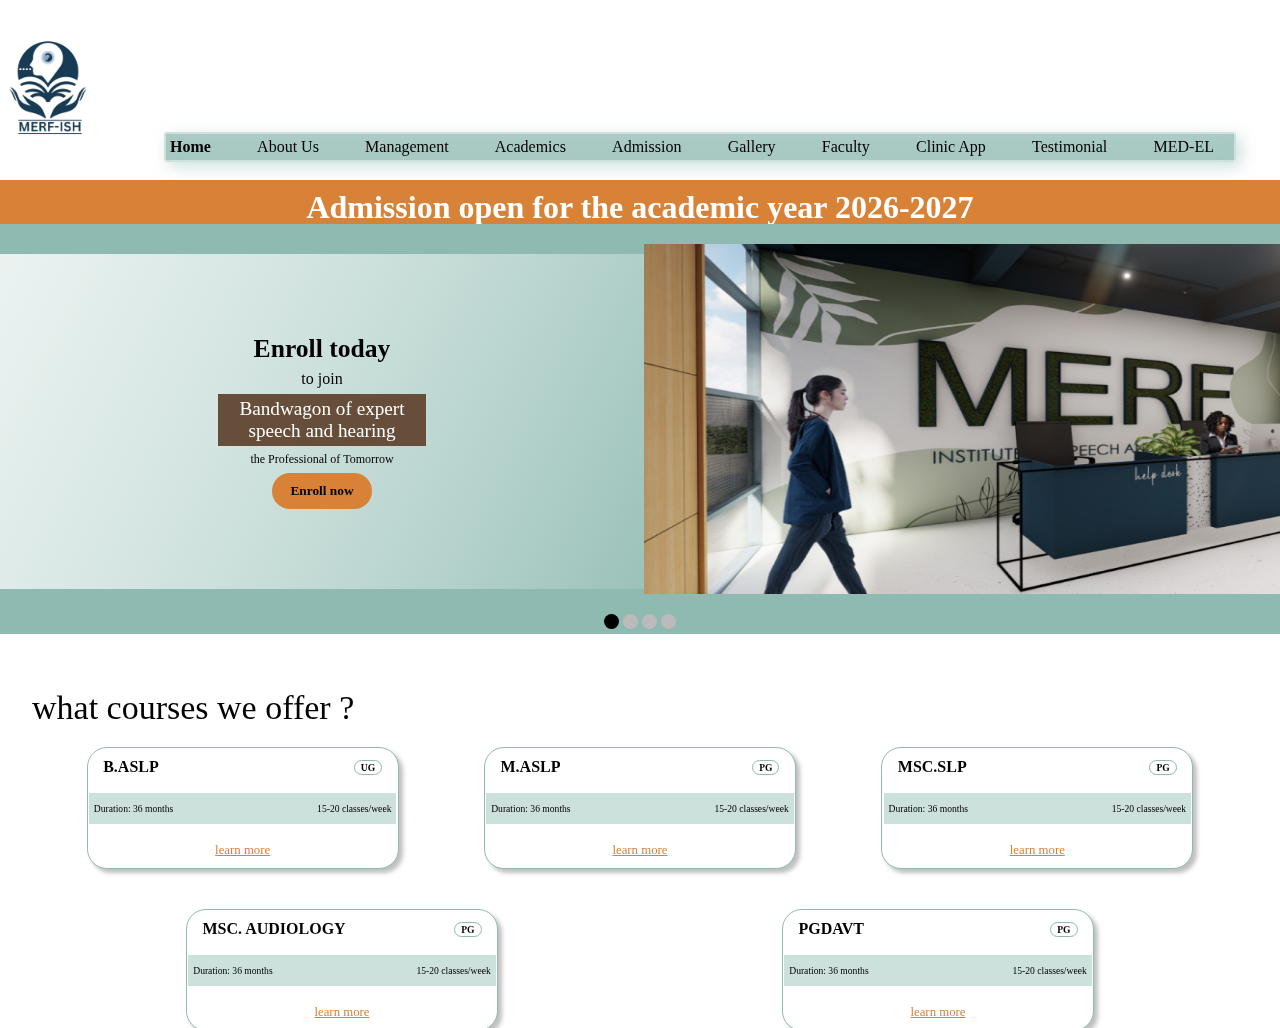
<file: index.html>
<!DOCTYPE html>
<html lang="en">

<head>
  <meta charset="UTF-8" />
  <meta name="viewport" content="width=device-width, initial-scale=1.0" />
  <title>Merf-ish</title>
  <link rel="stylesheet" href="./Style.css" />
</head>

<body class="container">
  <div class="header">
    <div class="header_logo">
      <img src="./merfsh-logo.png" alt="merf-isy logo" />
    </div>
    <div class="header_menu">
      <div class="header_options">
        <a href="#home" onclick="homeHandler('home')" class="header_btn header_active">home</a>
        <a href="#about" onclick="homeHandler('about')" class="header_btn">about us</a>
        <a href="#management" onclick="homeHandler('management')" class="header_btn">management</a>
        <a href="#academics" onclick="homeHandler('academics')" class="header_btn">academics</a>
        <a href="#admissions" onclick="homeHandler('admissions')" class="header_btn">admission</a>
        <a href="#gallery" onclick="homeHandler('gallery')" class="header_btn">gallery</a>
        <a href="#faculty" onclick="homeHandler('faculty')" class="header_btn">faculty</a>
        <a href="#clinic-app" onclick="homeHandler('clinicApp')" class="header_btn">clinic app</a>
        <a href="#testimonials" onclick="homeHandler('testimonials')" class="header_btn">Testimonial</a>
        <a href="#med-el" onclick="homeHandler('med-el')" class="header_btn">MED-EL</a>
      </div>
    </div>
    <div class="dropdown">
      <div class="menuBtn" id="menuBtn" onclick="menuDropDown(this)">
        <div class="bar1"></div>
        <div class="bar2"></div>
        <div class="bar3"></div>
      </div>
      <div id="myDropdown" class="dropdown-content">
        <a href="#home" onclick="homeHandler('home')" class="header_btn header_active">home</a>
        <a href="#about" onclick="homeHandler('about')" class="header_btn">about us</a>
        <a href="#management" onclick="homeHandler('management')" class="header_btn">management</a>
        <a href="#academics" onclick="homeHandler('academics')" class="header_btn">academics</a>
        <a href="#admissions" onclick="homeHandler('admissions')" class="header_btn">admission</a>
        <a href="#gallery" onclick="homeHandler('gallery')" class="header_btn">gallery</a>
        <a href="#faculty" onclick="homeHandler('faculty')" class="header_btn">faculty</a>
        <a href="#clinic-app" onclick="homeHandler('clinicApp')" class="header_btn">clinic app</a>
        <a href="#testimonials" onclick="homeHandler('testimonials')" class="header_btn">Testimonial</a>
        <a href="#med-el" onclick="homeHandler('med-el')" class="header_btn">MED-EL</a>
      </div>
    </div>
  </div>
  <!-- home -->
  <div class="main_body" id="home">

    <div class="body_banner_admission_open">
      <h1>
        Admission open for the academic year <span id="year_view"></span>
      </h1>
    </div>
    <div class="bgc_img_controller_div">
      <div class="background_img_scroll">
        <div class="slide_cards fade">
          <div class="card_info">
            <h1 style="font-size: 1.6rem; font-family: Poppins">
              Enroll today
            </h1>
            <span style="font-family: Poppins">to join</span>
            <div style="
                  background: rgba(102, 78, 59, 1);
                  font-size: 1.2rem;
                  width: 200px;
                  text-align: center;
                  color: white;
                  padding: 4px;
                ">
              <span>Bandwagon of expert speech and hearing</span>
            </div>
            <span style="font-size: 12px">the Professional of Tomorrow</span>
            <button class="button_style">Enroll now</button>
          </div>
          <div class="bg_img">
            <img src="./bg-logo.png" alt="background image" />
          </div>
        </div>
        <div class="slide_cards fade">
          <div class="card_info">a</div>
          <div class="bg_img">
            <img src="./college-admission-banner.jpg" alt="background image" />
          </div>
        </div>
        <div class="slide_cards fade">
          <div class="card_info">a</div>
          <div class="bg_img">
            <img src="./library-logo.jpg" alt="background image" />
          </div>
        </div>
        <div class="slide_cards fade">
          <div class="card_info">a</div>
          <div class="bg_img">
            <img src="./bg-logo.png" alt="background image" />
          </div>
        </div>
      </div>
      <div class="dots">
        <span class="dot" onclick="currentSlide(1)"></span>
        <span class="dot" onclick="currentSlide(2)"></span>
        <span class="dot" onclick="currentSlide(3)"></span>
        <span class="dot" onclick="currentSlide(4)"></span>
      </div>
    </div>

    <div class="courses">
      <h1 class="header_title">what courses we offer ?</h1>
      <div class="course_cards_group">
        <div class="course_cards_view">
          <div class="course_card">
            <div class="course_card_header">
              <span>B.Aslp</span>
              <span class="graduation_type">ug</span>
            </div>
            <div class="course_card_duration">
              <span>Duration: 36 months</span>
              <span>15-20 classes/week</span>
            </div>
            <div class="course_card_learnMore">
              <a href="#">learn more</a>
            </div>
          </div>

          <div class="course_card">
            <div class="course_card_header">
              <span>m.Aslp</span>
              <span class="graduation_type">pg</span>
            </div>
            <div class="course_card_duration">
              <span>Duration: 36 months</span>
              <span>15-20 classes/week</span>
            </div>
            <div class="course_card_learnMore">
              <a href="#">learn more</a>
            </div>
          </div>

          <div class="course_card">
            <div class="course_card_header">
              <span>msc.slp</span>
              <span class="graduation_type">pg</span>
            </div>
            <div class="course_card_duration">
              <span>Duration: 36 months</span>
              <span>15-20 classes/week</span>
            </div>
            <div class="course_card_learnMore">
              <a href="#">learn more</a>
            </div>
          </div>

          <div class="course_card">
            <div class="course_card_header">
              <span>Msc. Audiology</span>
              <span class="graduation_type">pg</span>
            </div>
            <div class="course_card_duration">
              <span>Duration: 36 months</span>
              <span>15-20 classes/week</span>
            </div>
            <div class="course_card_learnMore">
              <a href="#">learn more</a>
            </div>
          </div>

          <div class="course_card">
            <div class="course_card_header">
              <span>PGDAVT</span>
              <span class="graduation_type">pg</span>
            </div>
            <div class="course_card_duration">
              <span>Duration: 36 months</span>
              <span>15-20 classes/week</span>
            </div>
            <div class="course_card_learnMore">
              <a href="#">learn more</a>
            </div>
          </div>
        </div>
      </div>
    </div>

    <div class="experience_workers_count">
      <div>
        <span class="num" data-val="140">000</span>
        <span>Doctors at work</span>
      </div>
      <div>
        <span class="num" data-val="1400">000</span>
        <span>satisfied patients</span>
      </div>
      <div>
        <span class="num" data-val="500">000</span>
        <span>Bed facility</span>
      </div>
      <div>
        <span class="num" data-val="80">000</span>
        <span>available hospitals</span>
      </div>
    </div>

    <div class="clinical_service">
      <h1 class="header_title">Clinical Services</h1>
      <div class="clinical_service_view">
        <img src="./clinicalService.png" alt="Description of the image" />
        <div class="clinical_service_view_data">
          <span>Our clinical services are designed to cater to your unique
            healthcare needs with professionalism, expertise, and
            dedication.</span>
          <button class="button_style">More</button>
        </div>
      </div>
    </div>

    <div class="why_choose_merf_ish">
      <h1 class="header_title">why choose MERF-ISH ?</h1>
      <div class="reason_cards_group">
        <div class="reason_cards_view">
          <div class="reason_cards">
            <img src="./Vector.png" alt="Vector" />
            <span>One of the Leading Centers in the world for “Hearing
              Restoration”</span>
          </div>
          <div class="reason_cards">
            <img src="./ic_baseline-hearing.png" alt="ic_baseline-hearing" />
            <span>Biggest and most advanced hearing implant center in the
              world</span>
          </div>
          <div class="reason_cards">
            <img src="./Vector-nook&corner.png" alt="Vector-nook&corner" />

            <span>Extensive Out Reach Programme to serve the people in nook &
              corner of the state</span>
          </div>
          <div class="reason_cards">
            <img src="./file-icons_service-fabric.png" alt="Vector-nook&corner" />

            <span>Only Institute in India to be a member of HEARING Network</span>
          </div>
          <div class="reason_cards">
            <img src="./grommet-icons_user-expert.png" alt="Vector-nook&corner" />

            <span>Facilities and activities to network with International
              Experts</span>
          </div>
          <div class="reason_cards">
            <img src="./ri_group-line.png" alt="Vector-nook&corner" />
            <span>Experienced and Competent Faculty, who are passionate in
              Teaching</span>
          </div>
        </div>
      </div>
    </div>
    <div class="why_choose_merf_ish">
      <h1 class="header_title">Testimonials</h1>
      <div class="testimonial_view">
        <div class="testimonial_view_card">
          <div class="testmonial_image">
            <img src="./user_testimonial_1.png" alt="no" />
          </div>
          <div class='testimonial_content'>
            <div class="testimonial_content_about">
              <strong> Tychicus Dinakaran <br /><span>Speech And Language Pathologist, Al Maha Centre</span></strong>
              <a href="#">learn more</a>
            </div>
            <div class="testimonial_content_quote"><strong>“Come into the field if you have as strong Inner motivation
                to make a Difference”</strong></div>
          </div>
        </div>
        <div class="testimonial_view_card">
          <div class="testmonial_image">
            <img src="./user-2.png" alt="no" />
          </div>
          <div class='testimonial_content'>
            <div class="testimonial_content_about">
              <strong> Tychicus Dinakaran <br /><span>Speech And Language Pathologist, Al Maha Centre</span></strong>
              <a href="#">learn more</a>
            </div>
            <div class="testimonial_content_quote"><strong>“Come into the field if you have as strong Inner motivation
                to make a Difference”</strong></div>
          </div>
        </div>

        <button class="button_style">More Testimonials</button>

      </div>
    </div>
  </div> 
  <!-- about -->
<div class="main_body" id="about">about</div>
  <!-- management -->
  <div class="main_body " id="management">
    <div class="view_managements" id="view_managements" data-user="Mohan Kameswaran">
      <div class="banner_horizantal">
        <div class="banner_content" id="banner_content">
          <div class="banner_content_header">
            <h1 class="header_title">Dr. Mohan Kameswaran</h1>
            <span>(Founder)</span>
          </div>
          <p class="banner_content_about">
            &nbsp;&nbsp; &nbsp;&nbsp; &nbsp;&nbsp; &nbsp;&nbsp;<strong> Dr. MOHAN
              KAMESWARAN</strong> is a leading ENT Surgeon in India and a recipient of
            the “PADMASHRI” award from the Government of India in 2006. For
            his contribution in the field of ENT and the Hearing impaired, he
            was conferred “INDO-AUSTRALIAN AWARD FOR MERITORIOUS SERVICE’ by
            Indo-Australian Association, Chennai. He was honored by His
            Excellency, President of Srilanka for ‘PIONEERING THE COCHLEAR
            IMPLANT PROGRAM IN SRILANKA’.
              He was awarded with ‘AWARD FOR EXCELLENCE’ by His Excellency,
              The Governor of Kerala. He was also conferred ‘FOR THE SAKE OF
              HONOUR AWARD’ by Rotary Club of Madras Esplanade, Chennai.
              <br>
              &nbsp;&nbsp; &nbsp;&nbsp; &nbsp;&nbsp; &nbsp;&nbsp; Madras ENT Research Foundation hospital started by Dr.
              Mohan
              Kameswaran is one of the leading centers of ENT Practice and
              Research. For years it has been a Mecca for ENT & Audiology
              related education in India. Numerous students have passed
              through its portals. It has also served as a centre for higher
              learning for overseas surgeons and audiologists. Dr. Mohan
              Kameswaran is one of the key figures in revolutionizing social
              awareness towards deafness in India. He has had an exemplary
              academic record throughout and starting an academic institution
              of repute was a natural course of action by this Stalwart. Hence
              starting MERF Institute of Speech and Hearing was the extension
              of vision envisaged by Dr. Mohan Kameswaran.
            
          </p>
        </div>
        <div class="banner_profile">
          <img src="./mohan-chairman" alt="" />
          <!-- <span class="name_under_image">(Dr. Mohan Kameswaran)</span> -->
        </div>
      </div>
    </div>

    <div class="view_managements" id="view_managements" data-user="Kameswaran">
      <div class="banner_horizantal">
        <div class="banner_content" id="banner_content">
          <div class="banner_content_header">
            <h1 class="header_title">Mrs. indira M. Kameswaran</h1>
            <span>(Founder Director)</span>
          </div>
          <p class="banner_content_about">
            &nbsp;&nbsp; &nbsp;&nbsp; &nbsp;&nbsp; &nbsp;&nbsp; <strong>Dr. MOHAN
              KAMESWARAN</strong> is a leading ENT Surgeon in India and a recipient of
            the “PADMASHRI” award from the Government of India in 2006. For
            his contribution in the field of ENT and the Hearing impaired, he
            was conferred “INDO-AUSTRALIAN AWARD FOR MERITORIOUS SERVICE’ by
            Indo-Australian Association, Chennai. He was honored by His
            Excellency, President of Srilanka for ‘PIONEERING THE COCHLEAR
            IMPLANT PROGRAM IN SRILANKA’.
              He was awarded with ‘AWARD FOR EXCELLENCE’ by His Excellency,
              The Governor of Kerala. He was also conferred ‘FOR THE SAKE OF
              HONOUR AWARD’ by Rotary Club of Madras Esplanade, Chennai.
              <br>
              &nbsp;&nbsp; &nbsp;&nbsp; &nbsp;&nbsp; &nbsp;&nbsp; Madras ENT Research Foundation hospital started by Dr.
              Mohan
              Kameswaran is one of the leading centers of ENT Practice and
              Research. For years it has been a Mecca for ENT & Audiology
              related education in India. Numerous students have passed
              through its portals. It has also served as a centre for higher
              learning for overseas surgeons and audiologists. Dr. Mohan
              Kameswaran is one of the key figures in revolutionizing social
              awareness towards deafness in India. He has had an exemplary
              academic record throughout and starting an academic institution
              of repute was a natural course of action by this Stalwart. Hence
              starting MERF Institute of Speech and Hearing was the extension
              of vision envisaged by Dr. Mohan Kameswaran.
          
          </p>
        </div>
        <div class="banner_profile">
          <img src="./indira-director-founder.jpg" alt="" />
          <!-- <span class="name_under_image">(Mrs. Indiran <br>M. Kameswaran)</span> -->
        </div>
      </div>
    </div>
    <div class="view_managements" id="view_managements" data-user="ANAND KUMAR">
      <div class="banner_horizantal">
        <div class="banner_content" id="banner_content">
          <div class="banner_content_header">
            <h1 class="header_title">Dr. R.S. Anand kumar</h1>
            <span>(Founder Director)</span>
          </div>
          <p class="banner_content_about">
            &nbsp;&nbsp; &nbsp;&nbsp; &nbsp;&nbsp; &nbsp;&nbsp;<strong>Dr. R.S. ANAND KUMAR,B.Sc, MS, DLO</strong> has over 30 yrs
            experience in ENT and Head & Neck surgery. He is a Senior ENT consultant and his interests are in the field
            of Cochlear implantation, Laser surgery, Endoscopic sinus surgery and Skull base surgery. He has conducted
            several workshops, camps. Being the Academic Director, he directs the postgraduate program of training for
            doctors at Madras ENT Research Foundation (P) Ltd.
            </span>
          </p>
        </div>
        <div class="banner_profile">
          <img src="./anand-director-founder.jpg" alt="" />
          <!-- <span class="name_under_image">(Mrs. Indiran <br>M. Kameswaran)</span> -->
        </div>
      </div>
    </div>

    <div class="view_managements" id="view_managements" data-user="JAGANNATH">
      <div class="banner_horizantal">
        <div class="banner_content" id="banner_content">
          <div class="banner_content_header">
            <h1 class="header_title">Dr. M. jagannath</h1>
            <span>(Founder)</span>
          </div>
          <p class="banner_content_about">
            &nbsp;&nbsp; &nbsp;&nbsp; &nbsp;&nbsp; &nbsp;&nbsp;<strong>Dr. M. JAGANNATH,MD, DA</strong> has more than 30 years experience
            in the field of Anesthesia.His interest is in the field of anesthesia for Cochlear Implantation for deaf
            children. He has maximum number of such cases to his credit, the highest in the country. He is also the
            first to anaesthetize a patient for “Brain Stem Implant” in Chennai, which was the first of its kind in
            South East Asia. He heads the Dept. of Anesthesia at Madras ENT Research Foundation (P) Ltd.


            </span>
          </p>
        </div>
        <div class="banner_profile">
          <img src="./jagannath-founder-director.jpg" alt="" />
          <!-- <span class="name_under_image">(Dr. Mohan Kameswaran)</span> -->
        </div>
      </div>
    </div>

   
  </div>
  <div class="main_body" id="academics">academics</div>
  <div class="main_body" id="admissions">admissions</div>
  <div class="main_body" id="gallery">gallery</div>
  <div class="main_body" id="faculty">faculty</div>
  <div class="main_body" id="clinic-app">clinicApp</div>
  <div class="main_body" id="testimonials">testimonials</div>
  <div class="main_body" id="med-el">medel</div>
</body>
<script src="./index.js"></script>
<script src="./header.js"></script>

</html>
</file>
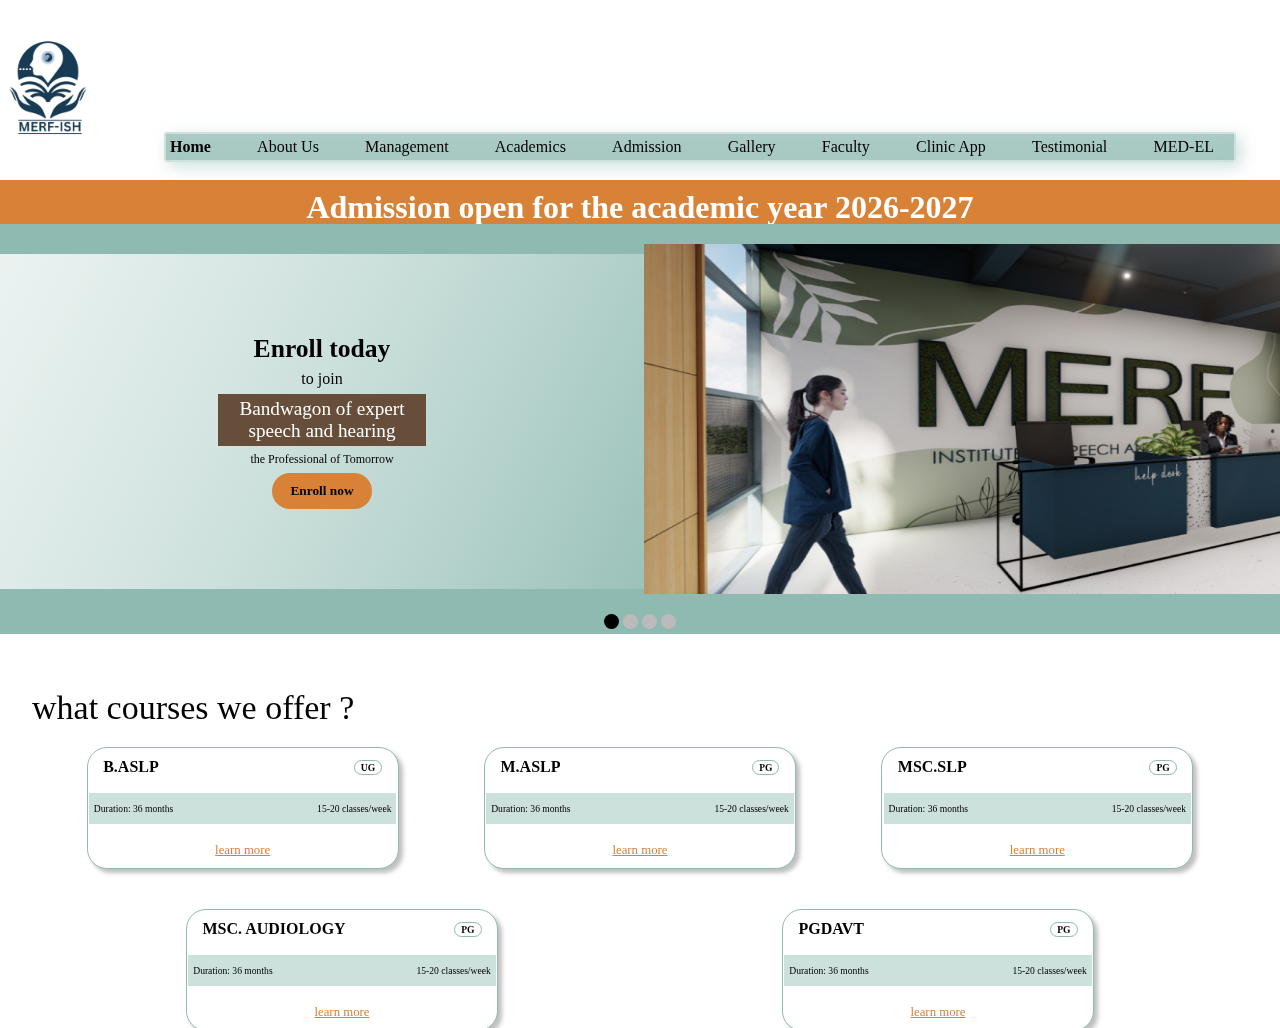
<file: html/index.html>
<!DOCTYPE html>
<html lang="en">

<head>
  <meta charset="UTF-8" />
  <meta name="viewport" content="width=device-width, initial-scale=1.0" />
  <title>Merf-ish</title>
  <link rel="stylesheet" href="../css/Style.css" />
</head>

<body class="container">
  <div class="header">
    <div class="header_logo">
      <img src="../assets/merfsh-logo.png" alt="merf-isy logo" />
    </div>
    <div class="header_menu">
      <div class="header_options">
        <a href="#" onclick="homeHandler('home')" class="header_btn header_active">home</a>
        <a href="#" onclick="homeHandler('about')" class="header_btn">about us</a>
        <a href="#" onclick="homeHandler('management')" class="header_btn">management</a>
        <a href="#" onclick="homeHandler('academics')" class="header_btn">academics</a>
        <a href="#" onclick="homeHandler('admissions')" class="header_btn">admission</a>
        <a href="#" onclick="homeHandler('gallery')" class="header_btn">gallery</a>
        <a href="#" onclick="homeHandler('faculty')" class="header_btn">faculty</a>
        <a href="#" onclick="homeHandler('clinicApp')" class="header_btn">clinic app</a>
        <a href="#" onclick="homeHandler('testimonials')" class="header_btn">Testimonial</a>
        <a href="#" onclick="homeHandler('med-el')" class="header_btn">MED-EL</a>
      </div>
    </div>
    <div class="dropdown">
      <div class="menuBtn" id="menuBtn" onclick="menuDropDown(this)">
        <div class="bar1"></div>
        <div class="bar2"></div>
        <div class="bar3"></div>
      </div>
      <div id="myDropdown" class="dropdown-content">
        <a href="#" onclick="homeHandler('home')" class="header_btn header_active">home</a>
        <a href="#" onclick="homeHandler('about')" class="header_btn">about us</a>
        <a href="#" onclick="homeHandler('management')" class="header_btn">management</a>
        <a href="#" onclick="homeHandler('academics')" class="header_btn">academics</a>
        <a href="#" onclick="homeHandler('admissions')" class="header_btn">admission</a>
        <a href="#" onclick="homeHandler('gallery')" class="header_btn">gallery</a>
        <a href="#" onclick="homeHandler('faculty')" class="header_btn">faculty</a>
        <a href="#" onclick="homeHandler('clinicApp')" class="header_btn">clinic app</a>
        <a href="#" onclick="homeHandler('testimonials')" class="header_btn">Testimonial</a>
        <a href="#" onclick="homeHandler('med-el')" class="header_btn">MED-EL</a>
      </div>
    </div>
  </div>
  <!-- home -->
  <div class="main_body" id="home">

    <div class="body_banner_admission_open">
      <h1>
        Admission open for the academic year <span id="year_view"></span>
      </h1>
    </div>
    <div class="bgc_img_controller_div">
      <div class="background_img_scroll">
        <div class="slide_cards fade">
          <div class="card_info">
            <h1 style="font-size: 1.6rem; font-family: Poppins">
              Enroll today
            </h1>
            <span style="font-family: Poppins">to join</span>
            <div style="
                  background: rgba(102, 78, 59, 1);
                  font-size: 1.2rem;
                  width: 200px;
                  text-align: center;
                  color: white;
                  padding: 4px;
                ">
              <span>Bandwagon of expert speech and hearing</span>
            </div>
            <span style="font-size: 12px">the Professional of Tomorrow</span>
            <button class="button_style">Enroll now</button>
          </div>
          <div class="bg_img">
            <img src="../assets/bg-logo.png" alt="background image" />
          </div>
        </div>
        <div class="slide_cards fade">
          <div class="card_info">a</div>
          <div class="bg_img">
            <img src="../assets/college-admission-banner.jpg" alt="background image" />
          </div>
        </div>
        <div class="slide_cards fade">
          <div class="card_info">a</div>
          <div class="bg_img">
            <img src="../assets/library-logo.jpg" alt="background image" />
          </div>
        </div>
        <div class="slide_cards fade">
          <div class="card_info">a</div>
          <div class="bg_img">
            <img src="../assets/bg-logo.png" alt="background image" />
          </div>
        </div>
      </div>
      <div class="dots">
        <span class="dot" onclick="currentSlide(1)"></span>
        <span class="dot" onclick="currentSlide(2)"></span>
        <span class="dot" onclick="currentSlide(3)"></span>
        <span class="dot" onclick="currentSlide(4)"></span>
      </div>
    </div>

    <div class="courses">
      <h1 class="header_title">what courses we offer ?</h1>
      <div class="course_cards_group">
        <div class="course_cards_view">
          <div class="course_card">
            <div class="course_card_header">
              <span>B.Aslp</span>
              <span class="graduation_type">ug</span>
            </div>
            <div class="course_card_duration">
              <span>Duration: 36 months</span>
              <span>15-20 classes/week</span>
            </div>
            <div class="course_card_learnMore">
              <a href="#">learn more</a>
            </div>
          </div>

          <div class="course_card">
            <div class="course_card_header">
              <span>m.Aslp</span>
              <span class="graduation_type">pg</span>
            </div>
            <div class="course_card_duration">
              <span>Duration: 36 months</span>
              <span>15-20 classes/week</span>
            </div>
            <div class="course_card_learnMore">
              <a href="#">learn more</a>
            </div>
          </div>

          <div class="course_card">
            <div class="course_card_header">
              <span>msc.slp</span>
              <span class="graduation_type">pg</span>
            </div>
            <div class="course_card_duration">
              <span>Duration: 36 months</span>
              <span>15-20 classes/week</span>
            </div>
            <div class="course_card_learnMore">
              <a href="#">learn more</a>
            </div>
          </div>

          <div class="course_card">
            <div class="course_card_header">
              <span>Msc. Audiology</span>
              <span class="graduation_type">pg</span>
            </div>
            <div class="course_card_duration">
              <span>Duration: 36 months</span>
              <span>15-20 classes/week</span>
            </div>
            <div class="course_card_learnMore">
              <a href="#">learn more</a>
            </div>
          </div>

          <div class="course_card">
            <div class="course_card_header">
              <span>PGDAVT</span>
              <span class="graduation_type">pg</span>
            </div>
            <div class="course_card_duration">
              <span>Duration: 36 months</span>
              <span>15-20 classes/week</span>
            </div>
            <div class="course_card_learnMore">
              <a href="#">learn more</a>
            </div>
          </div>
        </div>
      </div>
    </div>

    <div class="experience_workers_count">
      <div>
        <span class="num" data-val="140">000</span>
        <span>Doctors at work</span>
      </div>
      <div>
        <span class="num" data-val="1400">000</span>
        <span>satisfied patients</span>
      </div>
      <div>
        <span class="num" data-val="500">000</span>
        <span>Bed facility</span>
      </div>
      <div>
        <span class="num" data-val="80">000</span>
        <span>available hospitals</span>
      </div>
    </div>

    <div class="clinical_service">
      <h1 class="header_title">Clinical Services</h1>
      <div class="clinical_service_view">
        <img src="../assets/clinicalService.png" alt="Description of the image" />
        <div class="clinical_service_view_data">
          <span>Our clinical services are designed to cater to your unique
            healthcare needs with professionalism, expertise, and
            dedication.</span>
          <button class="button_style">More</button>
        </div>
      </div>
    </div>

    <div class="why_choose_merf_ish">
      <h1 class="header_title">why choose MERF-ISH ?</h1>
      <div class="reason_cards_group">
        <div class="reason_cards_view">
          <div class="reason_cards">
            <img src="../assets/Vector.png" alt="Vector" />
            <span>One of the Leading Centers in the world for “Hearing
              Restoration”</span>
          </div>
          <div class="reason_cards">
            <img src="../assets/ic_baseline-hearing.png" alt="ic_baseline-hearing" />
            <span>Biggest and most advanced hearing implant center in the
              world</span>
          </div>
          <div class="reason_cards">
            <img src="../assets/Vector-nook&corner.png" alt="Vector-nook&corner" />

            <span>Extensive Out Reach Programme to serve the people in nook &
              corner of the state</span>
          </div>
          <div class="reason_cards">
            <img src="../assets/file-icons_service-fabric.png" alt="Vector-nook&corner" />

            <span>Only Institute in India to be a member of HEARING Network</span>
          </div>
          <div class="reason_cards">
            <img src="../assets/grommet-icons_user-expert.png" alt="Vector-nook&corner" />

            <span>Facilities and activities to network with International
              Experts</span>
          </div>
          <div class="reason_cards">
            <img src="../assets/ri_group-line.png" alt="Vector-nook&corner" />
            <span>Experienced and Competent Faculty, who are passionate in
              Teaching</span>
          </div>
        </div>
      </div>
    </div>
    <div class="why_choose_merf_ish">
      <h1 class="header_title">Testimonials</h1>
      <div class="testimonial_view">
        <div class="testimonial_view_card">
          <div class="testmonial_image">
            <img src="../assets/user_testimonial_1.png" alt="no" />
          </div>
          <div class='testimonial_content'>
            <div class="testimonial_content_about">
              <strong> Tychicus Dinakaran <br /><span>Speech And Language Pathologist, Al Maha Centre</span></strong>
              <a href="#">learn more</a>
            </div>
            <div class="testimonial_content_quote"><strong>“Come into the field if you have as strong Inner motivation
                to make a Difference”</strong></div>
          </div>
        </div>
        <div class="testimonial_view_card">
          <div class="testmonial_image">
            <img src="../assets/user-2.png" alt="no" />
          </div>
          <div class='testimonial_content'>
            <div class="testimonial_content_about">
              <strong> Tychicus Dinakaran <br /><span>Speech And Language Pathologist, Al Maha Centre</span></strong>
              <a href="#">learn more</a>
            </div>
            <div class="testimonial_content_quote"><strong>“Come into the field if you have as strong Inner motivation
                to make a Difference”</strong></div>
          </div>
        </div>

        <button class="button_style">More Testimonials</button>

      </div>
    </div>
  </div> 
  <!-- about -->
<div class="main_body" id="about">about</div>
  <!-- management -->
  <div class="main_body " id="management">
    <div class="view_managements" id="view_managements" data-user="Mohan Kameswaran">
      <div class="banner_horizantal">
        <div class="banner_content" id="banner_content">
          <div class="banner_content_header">
            <h1 class="header_title">Dr. Mohan Kameswaran</h1>
            <span>(Founder)</span>
          </div>
          <p class="banner_content_about">
            &nbsp;&nbsp; &nbsp;&nbsp; &nbsp;&nbsp; &nbsp;&nbsp;<strong> Dr. MOHAN
              KAMESWARAN</strong> is a leading ENT Surgeon in India and a recipient of
            the “PADMASHRI” award from the Government of India in 2006. For
            his contribution in the field of ENT and the Hearing impaired, he
            was conferred “INDO-AUSTRALIAN AWARD FOR MERITORIOUS SERVICE’ by
            Indo-Australian Association, Chennai. He was honored by His
            Excellency, President of Srilanka for ‘PIONEERING THE COCHLEAR
            IMPLANT PROGRAM IN SRILANKA’.
              He was awarded with ‘AWARD FOR EXCELLENCE’ by His Excellency,
              The Governor of Kerala. He was also conferred ‘FOR THE SAKE OF
              HONOUR AWARD’ by Rotary Club of Madras Esplanade, Chennai.
              <br>
              &nbsp;&nbsp; &nbsp;&nbsp; &nbsp;&nbsp; &nbsp;&nbsp; Madras ENT Research Foundation hospital started by Dr.
              Mohan
              Kameswaran is one of the leading centers of ENT Practice and
              Research. For years it has been a Mecca for ENT & Audiology
              related education in India. Numerous students have passed
              through its portals. It has also served as a centre for higher
              learning for overseas surgeons and audiologists. Dr. Mohan
              Kameswaran is one of the key figures in revolutionizing social
              awareness towards deafness in India. He has had an exemplary
              academic record throughout and starting an academic institution
              of repute was a natural course of action by this Stalwart. Hence
              starting MERF Institute of Speech and Hearing was the extension
              of vision envisaged by Dr. Mohan Kameswaran.
            
          </p>
        </div>
        <div class="banner_profile">
          <img src="../assets/mohan-chairman" alt="" />
          <!-- <span class="name_under_image">(Dr. Mohan Kameswaran)</span> -->
        </div>
      </div>
    </div>

    <div class="view_managements" id="view_managements" data-user="Kameswaran">
      <div class="banner_horizantal">
        <div class="banner_content" id="banner_content">
          <div class="banner_content_header">
            <h1 class="header_title">Mrs. indira M. Kameswaran</h1>
            <span>(Founder Director)</span>
          </div>
          <p class="banner_content_about">
            &nbsp;&nbsp; &nbsp;&nbsp; &nbsp;&nbsp; &nbsp;&nbsp; <strong>Dr. MOHAN
              KAMESWARAN</strong> is a leading ENT Surgeon in India and a recipient of
            the “PADMASHRI” award from the Government of India in 2006. For
            his contribution in the field of ENT and the Hearing impaired, he
            was conferred “INDO-AUSTRALIAN AWARD FOR MERITORIOUS SERVICE’ by
            Indo-Australian Association, Chennai. He was honored by His
            Excellency, President of Srilanka for ‘PIONEERING THE COCHLEAR
            IMPLANT PROGRAM IN SRILANKA’.
              He was awarded with ‘AWARD FOR EXCELLENCE’ by His Excellency,
              The Governor of Kerala. He was also conferred ‘FOR THE SAKE OF
              HONOUR AWARD’ by Rotary Club of Madras Esplanade, Chennai.
              <br>
              &nbsp;&nbsp; &nbsp;&nbsp; &nbsp;&nbsp; &nbsp;&nbsp; Madras ENT Research Foundation hospital started by Dr.
              Mohan
              Kameswaran is one of the leading centers of ENT Practice and
              Research. For years it has been a Mecca for ENT & Audiology
              related education in India. Numerous students have passed
              through its portals. It has also served as a centre for higher
              learning for overseas surgeons and audiologists. Dr. Mohan
              Kameswaran is one of the key figures in revolutionizing social
              awareness towards deafness in India. He has had an exemplary
              academic record throughout and starting an academic institution
              of repute was a natural course of action by this Stalwart. Hence
              starting MERF Institute of Speech and Hearing was the extension
              of vision envisaged by Dr. Mohan Kameswaran.
          
          </p>
        </div>
        <div class="banner_profile">
          <img src="../assets/indira-director-founder.jpg" alt="" />
          <!-- <span class="name_under_image">(Mrs. Indiran <br>M. Kameswaran)</span> -->
        </div>
      </div>
    </div>
    <div class="view_managements" id="view_managements" data-user="ANAND KUMAR">
      <div class="banner_horizantal">
        <div class="banner_content" id="banner_content">
          <div class="banner_content_header">
            <h1 class="header_title">Dr. R.S. Anand kumar</h1>
            <span>(Founder Director)</span>
          </div>
          <p class="banner_content_about">
            &nbsp;&nbsp; &nbsp;&nbsp; &nbsp;&nbsp; &nbsp;&nbsp;<strong>Dr. R.S. ANAND KUMAR,B.Sc, MS, DLO</strong> has over 30 yrs
            experience in ENT and Head & Neck surgery. He is a Senior ENT consultant and his interests are in the field
            of Cochlear implantation, Laser surgery, Endoscopic sinus surgery and Skull base surgery. He has conducted
            several workshops, camps. Being the Academic Director, he directs the postgraduate program of training for
            doctors at Madras ENT Research Foundation (P) Ltd.
            </span>
          </p>
        </div>
        <div class="banner_profile">
          <img src="../assets/anand-director-founder.jpg" alt="" />
          <!-- <span class="name_under_image">(Mrs. Indiran <br>M. Kameswaran)</span> -->
        </div>
      </div>
    </div>

    <div class="view_managements" id="view_managements" data-user="JAGANNATH">
      <div class="banner_horizantal">
        <div class="banner_content" id="banner_content">
          <div class="banner_content_header">
            <h1 class="header_title">Dr. M. jagannath</h1>
            <span>(Founder)</span>
          </div>
          <p class="banner_content_about">
            &nbsp;&nbsp; &nbsp;&nbsp; &nbsp;&nbsp; &nbsp;&nbsp;<strong>Dr. M. JAGANNATH,MD, DA</strong> has more than 30 years experience
            in the field of Anesthesia.His interest is in the field of anesthesia for Cochlear Implantation for deaf
            children. He has maximum number of such cases to his credit, the highest in the country. He is also the
            first to anaesthetize a patient for “Brain Stem Implant” in Chennai, which was the first of its kind in
            South East Asia. He heads the Dept. of Anesthesia at Madras ENT Research Foundation (P) Ltd.


            </span>
          </p>
        </div>
        <div class="banner_profile">
          <img src="../assets/jagannath-founder-director.jpg" alt="" />
          <!-- <span class="name_under_image">(Dr. Mohan Kameswaran)</span> -->
        </div>
      </div>
    </div>

   
  </div>
  <div class="main_body" id="academics">academics</div>
  <div class="main_body" id="admissions">admissions</div>
  <div class="main_body" id="gallery">gallery</div>
  <div class="main_body" id="faculty">faculty</div>
  <div class="main_body" id="clinicApp">clinicApp</div>
  <div class="main_body" id="testimonials">testimonials</div>
  <div class="main_body" id="med-el">medel</div>
</body>
<script src="../js/index.js"></script>
<script src="../js/header.js"></script>

</html>
</file>
<file: Style.css>
:root {
  --bg-color: rgba(216, 130, 56, 1);
  --bg-green: rgba(142, 186, 177, 1);
  --bg-white: #ffffff;
  --color-black: rgba(0, 0, 0, 1);
  --font-family: Poppins;
  --font-weight: 700;
  --header-option-color: rgba(0, 0, 0, 1);
}
* {
  margin: 0;
  padding: 0;

}
.container {
  width: 100vw;
  height: 100vh;
  position: fixed;
  inset: 0;
  font-family: var(--font-style);
}
.header {
  height: 20vh;
  position: -webkit-sticky;
  position: sticky;
  top: 0;
  width: 100vw;
  display: flex;
  flex-direction: row;
  justify-content: space-between;
  align-items: center;
  gap: 20px;
}
.header_logo img {
  width: 100px;
}
#header {
  display: flex;
}
.header_menu {
  width: 100%;
  height: 80%;
  display: flex;
  flex-direction: row;
  align-items: flex-end;
  justify-content: center;
}
.header_options {
  width: 90%;
  text-transform: capitalize;
  height: fit-content;
  display: flex;
  padding: 4px;
  padding-right: 20px;
  flex-direction: row;
  gap: 10px;
  color: var(--header-option-color);
  align-items: flex-end;
  justify-content: space-between;
  background: rgba(142, 186, 177, 0.432);
  border: 2px solid;
  border-image-source: linear-gradient(
    165.4deg,
    #ffffff -10.07%,
    rgba(255, 255, 255, 0) 89.61%
  );
  box-shadow: inset 0 -3em 3em rgba(142, 186, 177, 0.63),
    0 0 0 0px rgba(142, 186, 177, 0.342),
    0.3em 0.3em 1em rgba(142, 186, 177, 0.452);
}
.header_btn,
.header_active {
  cursor: pointer;
  width: fit-content;
  text-decoration: none;
  font-family: var(--font-family);
  font-weight: 400;
  color: var(--header-option-color);
}
.header_btn:hover,
.header_active {
  font-weight: 800;
}

.menuBtn {
  display: none;
}
.dropdown {
  display: none;
}

.bar1,
.bar2,
.bar3 {
  width: 30px;
  height: 3px;
  background-color: #333;
  margin: 6px 0;
  transition: 0.4s;
}

.change .bar1 {
  transform: translate(0, 9px) rotate(-45deg);
}

.change .bar2 {
  opacity: 0;
}

.change .bar3 {
  transform: translate(0, -8px) rotate(45deg);
}

.dropdown-content {
  display: none;
  position: absolute;
  right: 0;
  top: 13vh;
  background-color: var(--bg-white);
  min-width: 180px;
  box-shadow: 0px 8px 16px 0px rgba(0, 0, 0, 0.2);

}


.dropdown-content a {
  color: var(--color-black);
  padding: 12px 16px;
  text-decoration: none;
  display: block;
}

.dropdown a:hover {
  background-color: #ddd;
}

.show {
  display: block;
}
.hide {
  display: none;
}
.main_body {
  width: 100%;
  height: 80vh;
  padding-bottom: 10%;
  overflow-y: auto;
  display: flex;
  flex-direction: column;
  align-items: center;
  gap: 20px;
}
.body_banner_admission_open {
  width: 100%;
  display: grid;
  place-items: center;
  text-align: center;
  background: var(--bg-color);
  color: var(--bg-white);
  font-family: var(--font-family);
  font-weight: 700;
  font-size: 1rem;
  line-height: 54px;
}
.bgc_img_controller_div {
  display: flex;
  flex-direction: column;
  margin-top: -30px;
  width: 100%;
}
.background_img_scroll {
  width: 100%;
  height: 350px;
  background: var(--bg-green);
  padding: 30px 0px;
  display: flex;
  flex-direction: row;
  justify-content: center;
  align-items: center;
}
.slide_cards {
  width: 100%;
  height: 100%;
  display: flex;
  flex-direction: row;
}
.slide_cards .card_info {
  width: 100%;
  height: 90%;
  background: linear-gradient(
      116.79deg,
      rgba(255, 255, 255, 0.48) 0%,
      rgba(255, 255, 255, 0.12) 99.45%
    ),
    linear-gradient(
      116.83deg,
      rgba(255, 255, 255, 0.65) 0.78%,
      rgba(255, 255, 255, 0) 99.52%
    );
  display: flex;
  flex-direction: column;
  align-items: center;
  justify-content: center;
  gap: 6px;
  padding: 10px 4px;
}
.slide_cards .bg_img {
  width: 100%;
  height: 100%;
  margin-top: -10px;
}
.slide_cards .bg_img img {
  width: 100%;
  height: 100%;
}
.dots {
  width: 100%;
  display: flex;
  flex-direction: row;
  justify-content: center;
  align-items: center;
  margin-top: -20px;
}

.dot {
  cursor: pointer;
  height: 15px;
  width: 15px;
  margin: 0 2px;
  background-color: #bbb;
  border-radius: 50%;
  display: inline-block;
  transition: background-color 0.6s ease;
}

.active,
.dot:hover {
  background-color: var(--color-black);
}

.fade {
  animation-name: fade;
  animation-duration: 1.5s;
}

@keyframes fade {
  from {
    opacity: 0.4;
  }
  to {
    opacity: 1;
  }
}

.courses,
.why_choose_merf_ish {
  margin: 40px 0px;
  display: flex;
  flex-direction: column;
  justify-content: center;
  align-items: center;
  gap: 20px;
  width: 100%;
}
.header_title {
  color: var(--color-black);
  font-family: var(--font-family);
  font-weight: 400;
  font-size: 34px;
  width: 100%;
  padding-left: 5%;
  float: inline-start;
}
.course_cards_group,
.reason_cards_group {
  width: 100%;
  display: flex;
  justify-content: center;
  align-items: center;
}
.course_cards_view,
.reason_cards_view {
  width: 90vw;
  height: fit-content;
  display: flex;
  justify-content: space-around;
  align-items: center;
  gap: 40px;
}
.course_card {
  background: var(--bg-white);
  width: 310px;
  height: 100px;
  border-radius: 20px;
  border: 1px solid rgba(142, 186, 177, 1);
  box-shadow: 4px 4px 4px 0px rgba(0, 0, 0, 0.25);
  padding: 10px 0px;
  display: flex;
  flex-direction: column;
  justify-content: space-between;
  align-items: center;
}
.course_card_header {
  width: 90%;
  display: flex;
  flex-direction: row;
  align-items: center;
  font-family: var(--font-family);
  justify-content: space-between;
  text-transform: uppercase;
  font-weight: bolder;
}
.graduation_type {
  border-radius: 20px;
  font-family: poppins;
  font-size: 0.6rem;
  border: 1px solid rgba(142, 186, 177, 1);
  padding: 1px 6px;
}
.course_card_duration {
  width: 96%;
  background: rgba(142, 186, 177, 0.45);
  font-size: 0.6rem;
  display: flex;
  flex-direction: row;
  justify-content: space-between;
  padding: 10px 5px;
}
.course_card_learnMore a {
  font-size: 0.8rem;
  color: var(--bg-color);
}
.experience_workers_count {
  width: 100%;
  display: flex;
  flex-direction: row;
  justify-content: space-around;
  align-items: center;
  gap: 20px;
  font-family: var(--font-family);
}
.experience_workers_count div {
  width: 30%;
  display: flex;
  flex-direction: column;
  align-items: center;
  justify-content: center;
  text-transform: capitalize;
  color: var(--bg-color);
  font-weight: 700;
}
.experience_workers_count div span:first-child {
  font-size: 44px;
}
.experience_workers_count div span:last-child {
  color: rgba(216, 139, 71, 0.863);
  font-size: 14px;
  font-weight: 400;
}
.reason_cards {
  width: 310px;
  height: 150px;
  display: grid;
  place-items: center;
  text-align: center;
  padding: 10px;
  border-radius: 10px;
  background: var(--bg-white);
  font-family: var(--font-family);
  box-shadow: 2px 2px 8px 0px rgba(170, 169, 169, 0.349),
    -2px -2px 8px 0px rgba(206, 205, 205, 0.281);
}
.reason_cards img {
  width: 10%;
}
/* clinical service */
.clinical_service {
  width: 100vw;
  height: fit-content;
  display: flex;
  flex-direction: column;
  gap: 5px;
  background: linear-gradient(to right, #8ebab1, #ffffff);
  padding: 10px;
}

.clinical_service_view {
  width: 100%;
  display: flex;
  flex-direction: row;
}
.clinical_service_view img {
  width: 100%;
}
.clinical_service_view_data {
  width: 100%;
  display: flex;
  flex-direction: column;
  align-items: center;
  justify-content: center;
  gap: 20px;
  padding: 40px;
}
.clinical_service_view_data span {
  width: 300px;
  text-align: center;
}
.button_style {
  background: var(--bg-color);
  border-radius: 40px;
  font-family: var(--font-family);
  font-weight: 700;
  border: none;
  min-width: 100px;
  padding: 10px 15px;
  cursor: pointer;
}

.testimonial_view {
  width: 100%;
  display: flex;
  flex-direction: column;
  align-items: center;
  justify-content: center;
  padding: 0px 20px;
  gap: 20px;
}

.testimonial_view_card {
  width: 90%;
  min-height: 100px;
  height: fit-content;
  background: linear-gradient(
      116.79deg,
      rgba(142, 186, 177, 0.6) 0%,
      rgba(255, 255, 255, 0.12) 99.45%
    ),
    linear-gradient(
      116.83deg,
      rgba(255, 255, 255, 0.65) 0.78%,
      rgba(255, 255, 255, 0) 99.52%
    );
  display: flex;
  flex-direction: row;
  align-items: center;
  border-top-left-radius: 200px;
  border-bottom-left-radius: 200px;
}
.testimonial_view_card:nth-child(even) {
  width: 90%;
  text-align: right;
  height: fit-content;
  background: linear-gradient(
      -116.79deg,
      rgba(142, 186, 177, 0.6) 0%,
      rgba(255, 255, 255, 0.12) 99.45%
    ),
    linear-gradient(
      -116.83deg,
      rgba(255, 255, 255, 0.65) 0.78%,
      rgba(255, 255, 255, 0) 99.52%
    );
  display: flex;
  flex-direction: row-reverse;
  align-items: center;
  border-top-right-radius: 200px;
  border-bottom-right-radius: 200px;
}

.testmonial_image img {
  width: 60%;
}

.testimonial_content {
  width: 100%;
  display: flex;
  flex-direction: column;
  gap: 30px;
}
.testimonial_view_card:nth-child(even) .testimonial_content {
  width: 100%;
  display: flex;
  flex-direction: column;
  justify-content: end;
  gap: 30px;
  align-items: end;
}
.testimonial_content strong span {
  font-weight: normal;
}
.testimonial_content_about {
  width: 90%;
  display: flex;
  flex-direction: row;
  justify-content: space-between;
  align-items: end;
}
.testimonial_view_card:nth-child(even) .testimonial_content_about {
  width: 90%;
  display: flex;
  flex-direction: row-reverse;
  justify-content: space-between;
  align-items: end;
  float: inline-end;
}

.testimonial_content_quote strong {
  text-align: center;
  font-size: 1.3rem;
}
@media screen and (max-width: 1440px) {
  .course_cards_view,
  .reason_cards_view {
    width: 90vw;
    flex-wrap: wrap;
    gap: 40px;
  }
  .course_card,
  .reason_cards {
    width: calc(50%-40px);
  }
  .experience_workers_count {
    width: 100vw;
    flex-wrap: wrap;
    gap: 20px;
  }
}
@media screen and (max-width: 768px) {
  .course_cards_view,
  .reason_cards_view {
    width: 100vw;
    flex-wrap: wrap;
    gap: 30px;
  }

  .course_card,
  .reason_cards {
    width: calc(50%-40px);
  }
  .background_img_scroll {
    height: fit-content;
  }
  .slide_cards {
    width: 100vw;
    height: fit-content;
    flex-wrap: wrap;
    gap: 20px;
  }
  .slide_cards .card_info {
    height: fit-content;
  }
  .slide_cards .bg_img {
    height: fit-content;
  }
  .experience_workers_count {
    width: 100vw;
    flex-wrap: wrap;
  }
  .experience_workers_count div {
    width: 40%;
  }
  .clinical_service_view {
    width: 100%;
    flex-wrap: wrap;
  }
}
@media screen and (max-width: 400px) {
  .experience_workers_count {
    width: 100vw;
    flex-wrap: wrap;
    gap: 20px;
  }
}
@media only screen and (max-width: 900px) {
  .header {
    height:13vh;
  }
.main_body{
  height: 85vh;
  padding-bottom: 10%;
}
  .header_menu {
    display: none;
  }
  .dropdown {
    display: flex;
    justify-content: center;
    align-items: center;
  }
  .menuBtn {
    display: inline-block;
    align-items: center;
    cursor: pointer;
    padding-right: 10px;
  }
  .header_title {
    width: 100%;
    text-align: center;
    margin: 0;
  }
  .testimonial_view {
    width: 100%;
    display: flex;
    padding: 4px;
  }
  .testimonial_view_card,
  .testimonial_view_card:nth-child(even) {
    display: flex;
    width: 90%;
    flex-direction: column;
    background: rgba(142, 186, 177, 1);
    border-radius: 10px;
  }
  .testmonial_image {
    width: 100%;
    display: flex;
    flex-direction: column;
    align-items: center;
  }
  .testmonial_image img {
    width: 40%;
  }
  .testimonial_content_about,
  .testimonial_view_card:nth-child(even) .testimonial_content_about {
    width: 100%;
    display: flex;
    flex-direction: column;
    align-items: center;
    justify-content: center;
  }
  .testimonial_content_about strong {
    text-align: center;
  }
  .testimonial_content_quote {
    width: 100%;
    display: flex;
    align-items: center;
    justify-content: center;
  }
  .testimonial_content_quote strong {
    width: 80%;
    text-align: center;
  }
}

/* management css properties */
#management{
 padding: 2% 0 20% 0;
height: 85%;
}
.view_managements{
  width: 98%;
  min-height: 200px;
  padding-top: 3%;
  display: flex;
  flex-direction: column;
  align-items: center;
  margin-top: 9%;
}
.view_managements:nth-child(2){
  margin-top: 20%;
 }
.view_managements:last-child{
 margin: 0% 0% 6% 0%;
}
 .banner_horizantal{
  width: 90%;
  height: 150px;
  border-radius: 8px;
  background-color: var(--bg-color);
  padding: 4px;
  display: flex;
  flex-direction: row;
  justify-content: space-between;
  align-items: center;
}
.view_managements:nth-child(even) .banner_horizantal{
  width: 90%;
  height: 150px;
  border-radius: 8px;
  background-color: var(--bg-color);
  display: flex;
  flex-direction:row-reverse;
  justify-content: space-between;
  align-items: center;
}
.banner_content{
  width:500px;
  min-height: 100px;
  max-height: fit-content;
  background-color: var(--bg-white);
  border-radius: 8px;
  margin: 0% 3%;
  padding: 6px 20px;
  text-align: justify;
  box-shadow: 2px 2px 8px 0px rgba(170, 169, 169, 0.349),
    -2px -2px 8px 0px rgba(206, 205, 205, 0.281);
    display: flex;
    flex-direction: column;
    gap: 4px;
    font-family: var(--font-family);
}
.banner_content_header{
  width: fit-content;
  display: flex;
  flex-direction: column;
  align-items: center;
  text-transform: none;
  /* text-align: left; */
}
.banner_content_header h1{
  font-size: 30px;
  text-transform: capitalize;
}

.banner_content_header span{
  background: var(--bg-color);
  padding: 2px 4px;
text-align: right;
font-weight: 700;
font-size: small;
}
.banner_content_about{
  height: fit-content;
  line-height: 25px;
  font-size: small;
}
.banner_profile{
  width: max-content;
 height: fit-content;
  display: flex;
  flex-direction: column;
  align-items: center;
  padding: 4px;
  border-radius: 10px;
}
.name_under_image{
  font-family: var(--font-family);
  width: 100px;
  font-size: small;
  font-weight: 700;
  text-transform: capitalize;
  text-align: center;
}
.banner_profile img{
  width: 120px;
  height: 140px;
}

@media only screen and (max-width: 900px) {
 
 #management{
  width: 100%;
  height: 85vh;
  display: flex;
  flex-direction: column;
  gap: 10px;
  padding-bottom: 20%;
 }
 .view_managements:nth-child(2){
  margin-top: 0%;
 }
  .view_managements{
    width: 100%;
    min-height: max-content;
    margin: 0%;
    padding: 0;
  }
.banner_horizantal,.view_managements:nth-child(even) .banner_horizantal{
    height: fit-content;
    display: flex;
   flex-direction: column-reverse;
   padding: 6px;
  }
  .banner_content{
    width: 90%;
  }
  .banner_content_header{
    width: 100%;
  }
}
</file>
<file: css/Style.css>
:root {
  --bg-color: rgba(216, 130, 56, 1);
  --bg-green: rgba(142, 186, 177, 1);
  --bg-white: #ffffff;
  --color-black: rgba(0, 0, 0, 1);
  --font-family: Poppins;
  --font-weight: 700;
  --header-option-color: rgba(0, 0, 0, 1);
}
* {
  margin: 0;
  padding: 0;

}
.container {
  width: 100vw;
  height: 100vh;
  position: fixed;
  inset: 0;
  font-family: var(--font-style);
}
.header {
  height: 20vh;
  position: -webkit-sticky;
  position: sticky;
  top: 0;
  width: 100vw;
  display: flex;
  flex-direction: row;
  justify-content: space-between;
  align-items: center;
  gap: 20px;
}
.header_logo img {
  width: 100px;
}
#header {
  display: flex;
}
.header_menu {
  width: 100%;
  height: 80%;
  display: flex;
  flex-direction: row;
  align-items: flex-end;
  justify-content: center;
}
.header_options {
  width: 90%;
  text-transform: capitalize;
  height: fit-content;
  display: flex;
  padding: 4px;
  padding-right: 20px;
  flex-direction: row;
  gap: 10px;
  color: var(--header-option-color);
  align-items: flex-end;
  justify-content: space-between;
  background: rgba(142, 186, 177, 0.432);
  border: 2px solid;
  border-image-source: linear-gradient(
    165.4deg,
    #ffffff -10.07%,
    rgba(255, 255, 255, 0) 89.61%
  );
  box-shadow: inset 0 -3em 3em rgba(142, 186, 177, 0.63),
    0 0 0 0px rgba(142, 186, 177, 0.342),
    0.3em 0.3em 1em rgba(142, 186, 177, 0.452);
}
.header_btn,
.header_active {
  cursor: pointer;
  width: fit-content;
  text-decoration: none;
  font-family: var(--font-family);
  font-weight: 400;
  color: var(--header-option-color);
}
.header_btn:hover,
.header_active {
  font-weight: 800;
}

.menuBtn {
  display: none;
}
.dropdown {
  display: none;
}

.bar1,
.bar2,
.bar3 {
  width: 30px;
  height: 3px;
  background-color: #333;
  margin: 6px 0;
  transition: 0.4s;
}

.change .bar1 {
  transform: translate(0, 9px) rotate(-45deg);
}

.change .bar2 {
  opacity: 0;
}

.change .bar3 {
  transform: translate(0, -8px) rotate(45deg);
}

.dropdown-content {
  display: none;
  position: absolute;
  right: 0;
  top: 13vh;
  background-color: var(--bg-white);
  min-width: 180px;
  box-shadow: 0px 8px 16px 0px rgba(0, 0, 0, 0.2);

}


.dropdown-content a {
  color: var(--color-black);
  padding: 12px 16px;
  text-decoration: none;
  display: block;
}

.dropdown a:hover {
  background-color: #ddd;
}

.show {
  display: block;
}
.hide {
  display: none;
}
.main_body {
  width: 100%;
  height: 80vh;
  padding-bottom: 10%;
  overflow-y: auto;
  display: flex;
  flex-direction: column;
  align-items: center;
  gap: 20px;
}
.body_banner_admission_open {
  width: 100%;
  display: grid;
  place-items: center;
  text-align: center;
  background: var(--bg-color);
  color: var(--bg-white);
  font-family: var(--font-family);
  font-weight: 700;
  font-size: 1rem;
  line-height: 54px;
}
.bgc_img_controller_div {
  display: flex;
  flex-direction: column;
  margin-top: -30px;
  width: 100%;
}
.background_img_scroll {
  width: 100%;
  height: 350px;
  background: var(--bg-green);
  padding: 30px 0px;
  display: flex;
  flex-direction: row;
  justify-content: center;
  align-items: center;
}
.slide_cards {
  width: 100%;
  height: 100%;
  display: flex;
  flex-direction: row;
}
.slide_cards .card_info {
  width: 100%;
  height: 90%;
  background: linear-gradient(
      116.79deg,
      rgba(255, 255, 255, 0.48) 0%,
      rgba(255, 255, 255, 0.12) 99.45%
    ),
    linear-gradient(
      116.83deg,
      rgba(255, 255, 255, 0.65) 0.78%,
      rgba(255, 255, 255, 0) 99.52%
    );
  display: flex;
  flex-direction: column;
  align-items: center;
  justify-content: center;
  gap: 6px;
  padding: 10px 4px;
}
.slide_cards .bg_img {
  width: 100%;
  height: 100%;
  margin-top: -10px;
}
.slide_cards .bg_img img {
  width: 100%;
  height: 100%;
}
.dots {
  width: 100%;
  display: flex;
  flex-direction: row;
  justify-content: center;
  align-items: center;
  margin-top: -20px;
}

.dot {
  cursor: pointer;
  height: 15px;
  width: 15px;
  margin: 0 2px;
  background-color: #bbb;
  border-radius: 50%;
  display: inline-block;
  transition: background-color 0.6s ease;
}

.active,
.dot:hover {
  background-color: var(--color-black);
}

.fade {
  animation-name: fade;
  animation-duration: 1.5s;
}

@keyframes fade {
  from {
    opacity: 0.4;
  }
  to {
    opacity: 1;
  }
}

.courses,
.why_choose_merf_ish {
  margin: 40px 0px;
  display: flex;
  flex-direction: column;
  justify-content: center;
  align-items: center;
  gap: 20px;
  width: 100%;
}
.header_title {
  color: var(--color-black);
  font-family: var(--font-family);
  font-weight: 400;
  font-size: 34px;
  width: 100%;
  padding-left: 5%;
  float: inline-start;
}
.course_cards_group,
.reason_cards_group {
  width: 100%;
  display: flex;
  justify-content: center;
  align-items: center;
}
.course_cards_view,
.reason_cards_view {
  width: 90vw;
  height: fit-content;
  display: flex;
  justify-content: space-around;
  align-items: center;
  gap: 40px;
}
.course_card {
  background: var(--bg-white);
  width: 310px;
  height: 100px;
  border-radius: 20px;
  border: 1px solid rgba(142, 186, 177, 1);
  box-shadow: 4px 4px 4px 0px rgba(0, 0, 0, 0.25);
  padding: 10px 0px;
  display: flex;
  flex-direction: column;
  justify-content: space-between;
  align-items: center;
}
.course_card_header {
  width: 90%;
  display: flex;
  flex-direction: row;
  align-items: center;
  font-family: var(--font-family);
  justify-content: space-between;
  text-transform: uppercase;
  font-weight: bolder;
}
.graduation_type {
  border-radius: 20px;
  font-family: poppins;
  font-size: 0.6rem;
  border: 1px solid rgba(142, 186, 177, 1);
  padding: 1px 6px;
}
.course_card_duration {
  width: 96%;
  background: rgba(142, 186, 177, 0.45);
  font-size: 0.6rem;
  display: flex;
  flex-direction: row;
  justify-content: space-between;
  padding: 10px 5px;
}
.course_card_learnMore a {
  font-size: 0.8rem;
  color: var(--bg-color);
}
.experience_workers_count {
  width: 100%;
  display: flex;
  flex-direction: row;
  justify-content: space-around;
  align-items: center;
  gap: 20px;
  font-family: var(--font-family);
}
.experience_workers_count div {
  width: 30%;
  display: flex;
  flex-direction: column;
  align-items: center;
  justify-content: center;
  text-transform: capitalize;
  color: var(--bg-color);
  font-weight: 700;
}
.experience_workers_count div span:first-child {
  font-size: 44px;
}
.experience_workers_count div span:last-child {
  color: rgba(216, 139, 71, 0.863);
  font-size: 14px;
  font-weight: 400;
}
.reason_cards {
  width: 310px;
  height: 150px;
  display: grid;
  place-items: center;
  text-align: center;
  padding: 10px;
  border-radius: 10px;
  background: var(--bg-white);
  font-family: var(--font-family);
  box-shadow: 2px 2px 8px 0px rgba(170, 169, 169, 0.349),
    -2px -2px 8px 0px rgba(206, 205, 205, 0.281);
}
.reason_cards img {
  width: 10%;
}
/* clinical service */
.clinical_service {
  width: 100vw;
  height: fit-content;
  display: flex;
  flex-direction: column;
  gap: 5px;
  background: linear-gradient(to right, #8ebab1, #ffffff);
  padding: 10px;
}

.clinical_service_view {
  width: 100%;
  display: flex;
  flex-direction: row;
}
.clinical_service_view img {
  width: 100%;
}
.clinical_service_view_data {
  width: 100%;
  display: flex;
  flex-direction: column;
  align-items: center;
  justify-content: center;
  gap: 20px;
  padding: 40px;
}
.clinical_service_view_data span {
  width: 300px;
  text-align: center;
}
.button_style {
  background: var(--bg-color);
  border-radius: 40px;
  font-family: var(--font-family);
  font-weight: 700;
  border: none;
  min-width: 100px;
  padding: 10px 15px;
  cursor: pointer;
}

.testimonial_view {
  width: 100%;
  display: flex;
  flex-direction: column;
  align-items: center;
  justify-content: center;
  padding: 0px 20px;
  gap: 20px;
}

.testimonial_view_card {
  width: 90%;
  min-height: 100px;
  height: fit-content;
  background: linear-gradient(
      116.79deg,
      rgba(142, 186, 177, 0.6) 0%,
      rgba(255, 255, 255, 0.12) 99.45%
    ),
    linear-gradient(
      116.83deg,
      rgba(255, 255, 255, 0.65) 0.78%,
      rgba(255, 255, 255, 0) 99.52%
    );
  display: flex;
  flex-direction: row;
  align-items: center;
  border-top-left-radius: 200px;
  border-bottom-left-radius: 200px;
}
.testimonial_view_card:nth-child(even) {
  width: 90%;
  text-align: right;
  height: fit-content;
  background: linear-gradient(
      -116.79deg,
      rgba(142, 186, 177, 0.6) 0%,
      rgba(255, 255, 255, 0.12) 99.45%
    ),
    linear-gradient(
      -116.83deg,
      rgba(255, 255, 255, 0.65) 0.78%,
      rgba(255, 255, 255, 0) 99.52%
    );
  display: flex;
  flex-direction: row-reverse;
  align-items: center;
  border-top-right-radius: 200px;
  border-bottom-right-radius: 200px;
}

.testmonial_image img {
  width: 60%;
}

.testimonial_content {
  width: 100%;
  display: flex;
  flex-direction: column;
  gap: 30px;
}
.testimonial_view_card:nth-child(even) .testimonial_content {
  width: 100%;
  display: flex;
  flex-direction: column;
  justify-content: end;
  gap: 30px;
  align-items: end;
}
.testimonial_content strong span {
  font-weight: normal;
}
.testimonial_content_about {
  width: 90%;
  display: flex;
  flex-direction: row;
  justify-content: space-between;
  align-items: end;
}
.testimonial_view_card:nth-child(even) .testimonial_content_about {
  width: 90%;
  display: flex;
  flex-direction: row-reverse;
  justify-content: space-between;
  align-items: end;
  float: inline-end;
}

.testimonial_content_quote strong {
  text-align: center;
  font-size: 1.3rem;
}
@media screen and (max-width: 1440px) {
  .course_cards_view,
  .reason_cards_view {
    width: 90vw;
    flex-wrap: wrap;
    gap: 40px;
  }
  .course_card,
  .reason_cards {
    width: calc(50%-40px);
  }
  .experience_workers_count {
    width: 100vw;
    flex-wrap: wrap;
    gap: 20px;
  }
}
@media screen and (max-width: 768px) {
  .course_cards_view,
  .reason_cards_view {
    width: 100vw;
    flex-wrap: wrap;
    gap: 30px;
  }

  .course_card,
  .reason_cards {
    width: calc(50%-40px);
  }
  .background_img_scroll {
    height: fit-content;
  }
  .slide_cards {
    width: 100vw;
    height: fit-content;
    flex-wrap: wrap;
    gap: 20px;
  }
  .slide_cards .card_info {
    height: fit-content;
  }
  .slide_cards .bg_img {
    height: fit-content;
  }
  .experience_workers_count {
    width: 100vw;
    flex-wrap: wrap;
  }
  .experience_workers_count div {
    width: 40%;
  }
  .clinical_service_view {
    width: 100%;
    flex-wrap: wrap;
  }
}
@media screen and (max-width: 400px) {
  .experience_workers_count {
    width: 100vw;
    flex-wrap: wrap;
    gap: 20px;
  }
}
@media only screen and (max-width: 900px) {
  .header {
    height:13vh;
  }
.main_body{
  height: 85vh;
  padding-bottom: 10%;
}
  .header_menu {
    display: none;
  }
  .dropdown {
    display: flex;
    justify-content: center;
    align-items: center;
  }
  .menuBtn {
    display: inline-block;
    align-items: center;
    cursor: pointer;
    padding-right: 10px;
  }
  .header_title {
    width: 100%;
    text-align: center;
    margin: 0;
  }
  .testimonial_view {
    width: 100%;
    display: flex;
    padding: 4px;
  }
  .testimonial_view_card,
  .testimonial_view_card:nth-child(even) {
    display: flex;
    width: 90%;
    flex-direction: column;
    background: rgba(142, 186, 177, 1);
    border-radius: 10px;
  }
  .testmonial_image {
    width: 100%;
    display: flex;
    flex-direction: column;
    align-items: center;
  }
  .testmonial_image img {
    width: 40%;
  }
  .testimonial_content_about,
  .testimonial_view_card:nth-child(even) .testimonial_content_about {
    width: 100%;
    display: flex;
    flex-direction: column;
    align-items: center;
    justify-content: center;
  }
  .testimonial_content_about strong {
    text-align: center;
  }
  .testimonial_content_quote {
    width: 100%;
    display: flex;
    align-items: center;
    justify-content: center;
  }
  .testimonial_content_quote strong {
    width: 80%;
    text-align: center;
  }
}

/* management css properties */
#management{
 padding: 2% 0 20% 0;
height: 85%;
}
.view_managements{
  width: 98%;
  min-height: 200px;
  padding-top: 3%;
  display: flex;
  flex-direction: column;
  align-items: center;
  margin-top: 9%;
}
.view_managements:nth-child(2){
  margin-top: 20%;
 }
.view_managements:last-child{
 margin: 0% 0% 6% 0%;
}
 .banner_horizantal{
  width: 90%;
  height: 150px;
  border-radius: 8px;
  background-color: var(--bg-color);
  padding: 4px;
  display: flex;
  flex-direction: row;
  justify-content: space-between;
  align-items: center;
}
.view_managements:nth-child(even) .banner_horizantal{
  width: 90%;
  height: 150px;
  border-radius: 8px;
  background-color: var(--bg-color);
  display: flex;
  flex-direction:row-reverse;
  justify-content: space-between;
  align-items: center;
}
.banner_content{
  width:500px;
  min-height: 100px;
  max-height: fit-content;
  background-color: var(--bg-white);
  border-radius: 8px;
  margin: 0% 3%;
  padding: 6px 20px;
  text-align: justify;
  box-shadow: 2px 2px 8px 0px rgba(170, 169, 169, 0.349),
    -2px -2px 8px 0px rgba(206, 205, 205, 0.281);
    display: flex;
    flex-direction: column;
    gap: 4px;
    font-family: var(--font-family);
}
.banner_content_header{
  width: fit-content;
  display: flex;
  flex-direction: column;
  align-items: center;
  text-transform: none;
  /* text-align: left; */
}
.banner_content_header h1{
  font-size: 30px;
  text-transform: capitalize;
}

.banner_content_header span{
  background: var(--bg-color);
  padding: 2px 4px;
text-align: right;
font-weight: 700;
font-size: small;
}
.banner_content_about{
  height: fit-content;
  line-height: 25px;
  font-size: small;
}
.banner_profile{
  width: max-content;
 height: fit-content;
  display: flex;
  flex-direction: column;
  align-items: center;
  padding: 4px;
  border-radius: 10px;
}
.name_under_image{
  font-family: var(--font-family);
  width: 100px;
  font-size: small;
  font-weight: 700;
  text-transform: capitalize;
  text-align: center;
}
.banner_profile img{
  width: 120px;
  height: 140px;
}

@media only screen and (max-width: 900px) {
 
 #management{
  width: 100%;
  height: 85vh;
  display: flex;
  flex-direction: column;
  gap: 10px;
  padding-bottom: 20%;
 }
 .view_managements:nth-child(2){
  margin-top: 0%;
 }
  .view_managements{
    width: 100%;
    min-height: max-content;
    margin: 0%;
    padding: 0;
  }
.banner_horizantal,.view_managements:nth-child(even) .banner_horizantal{
    height: fit-content;
    display: flex;
   flex-direction: column-reverse;
   padding: 6px;
  }
  .banner_content{
    width: 90%;
  }
  .banner_content_header{
    width: 100%;
  }
}
</file>
